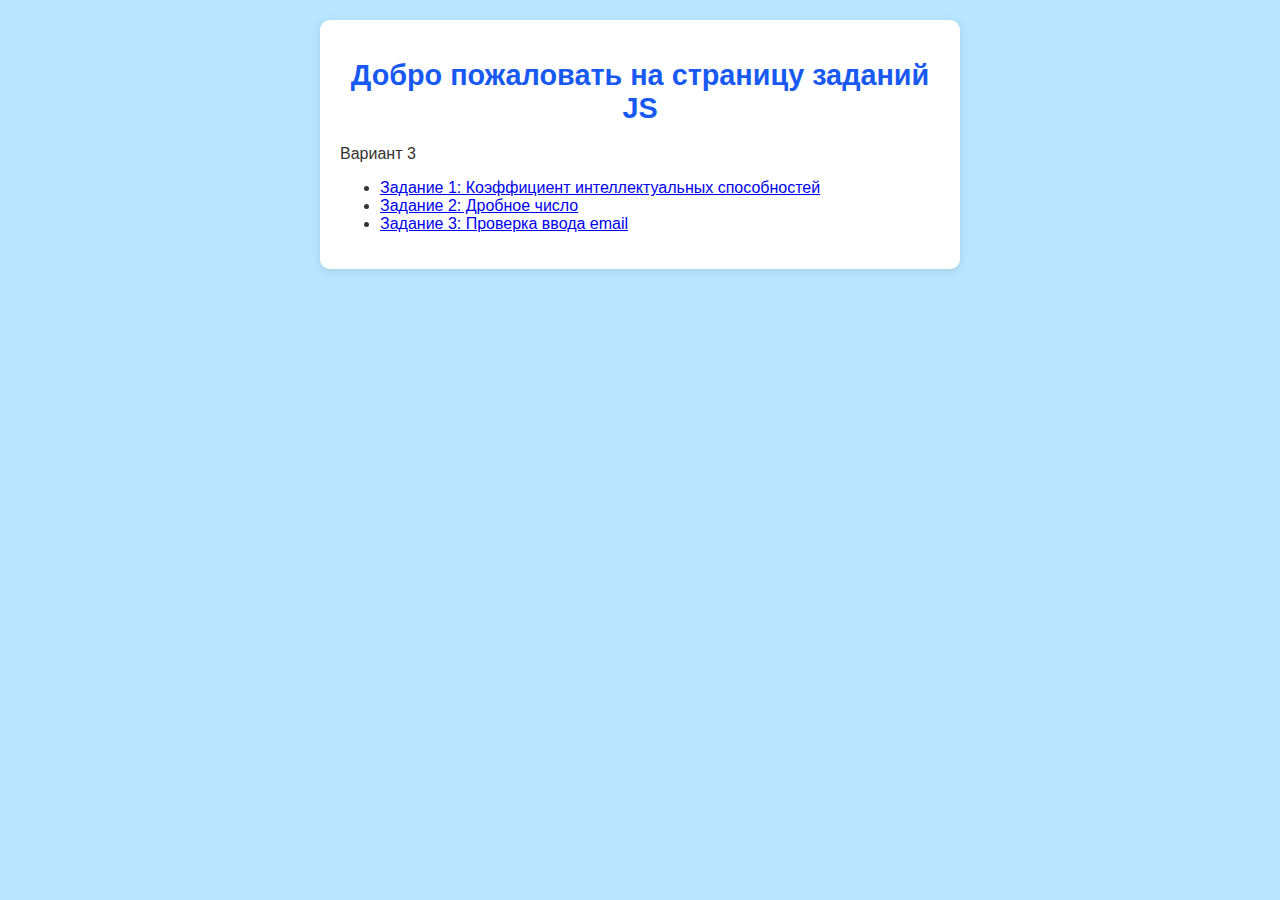
<file: index.html>
<!DOCTYPE html>
<html lang="ru">
<head>
    <meta charset="UTF-8">
    <meta name="viewport" content="width=device-width, initial-scale=1.0">
    <title>Задания</title>
    <link rel="stylesheet" href="css/style.css">
</head>
<body>
    <div class="container">
        <h1>Добро пожаловать на страницу заданий JS</h1>
        <p>Вариант 3</p>
        <ul>
            <li><a href="n1.html">Задание 1: Коэффициент интеллектуальных способностей</a></li>
            <li><a href="n2.html">Задание 2: Дробное число</a></li>
            <li><a href="n3.html">Задание 3: Проверка ввода email</a></li>
        </ul>
    </div>
</body>
</html>
</file>
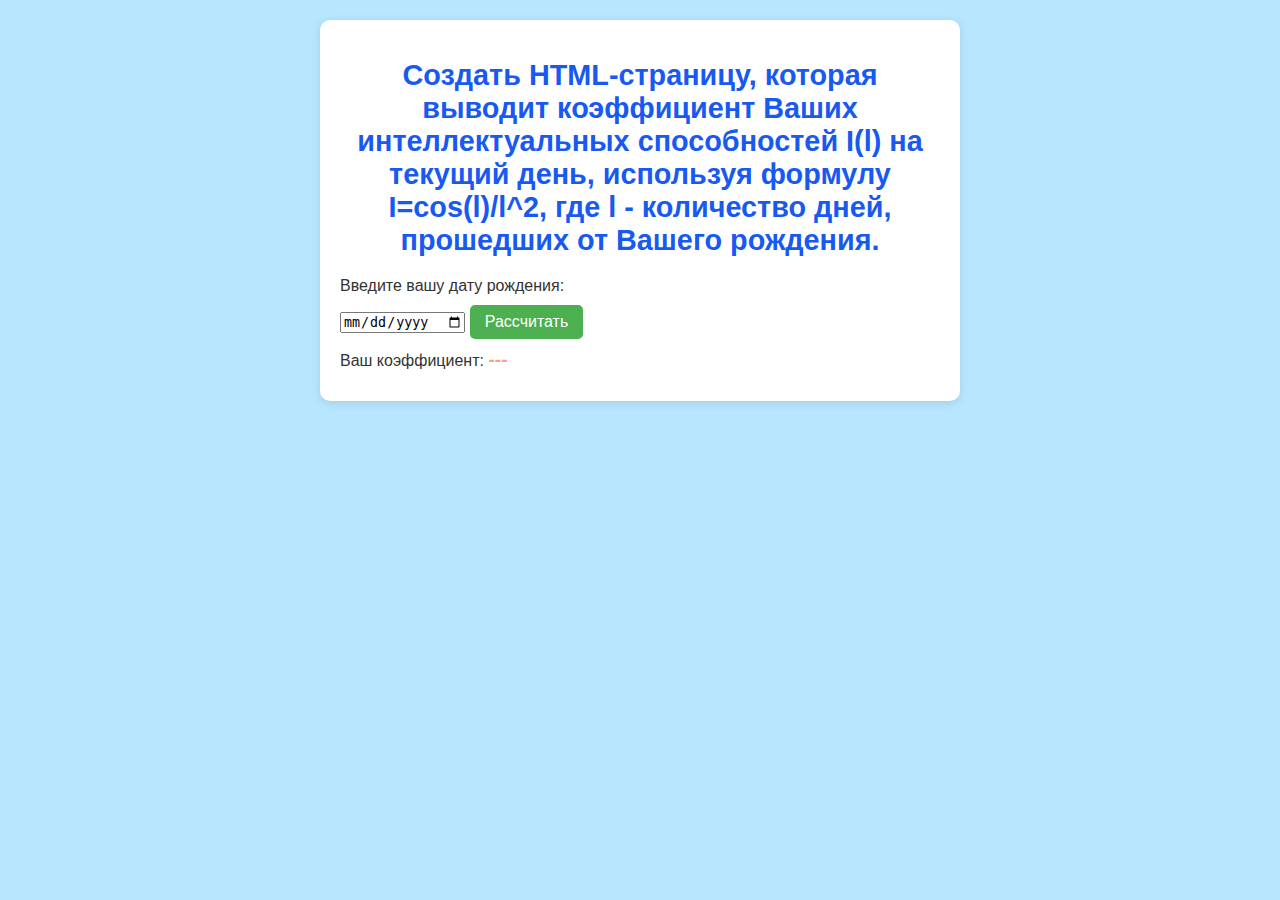
<file: n1.html>
<!DOCTYPE html>
<html lang="en">
<head>
    <meta charset="UTF-8">
    <meta name="viewport" content="width=device-width, initial-scale=1.0">
    <title>Задания</title>
    <link rel="stylesheet" href="css/style.css">
</head>
<body>
    <div class="container">
        <h1>Создать HTML-страницу, которая выводит коэффициент Ваших интеллектуальных способностей I(l) на текущий день, используя формулу 

            I=cos(l)/l^2,
            где l - количество дней, прошедших от Вашего рождения. </h1>
           <p>Введите вашу дату рождения:</p>
           <input type="date" id="birthDate">
           <button onclick="calculateIQ()">Рассчитать</button>
           <p>Ваш коэффициент: <span id="iqValue">---</span></p>
    </div>
    <script>
        function calculateIQ() {
            let birthDate = document.getElementById('birthDate').value;
            if (!birthDate) {
                alert('Введите дату рождения!');
                return;
            }
            let birthDateObj = new Date(birthDate);
            let currentDate = new Date();
            let daysLived = Math.floor((currentDate - birthDateObj) / (1000 * 60 * 60 * 24));

            if (daysLived <= 0) {
                alert('Дата рождения не может быть в будущем!');
                return;
            }
            let iq = Math.cos(daysLived) / (daysLived ** 2);
            document.getElementById('iqValue').textContent = iq.toFixed(6);
        }
    </script>
</body>
</html>
</file>
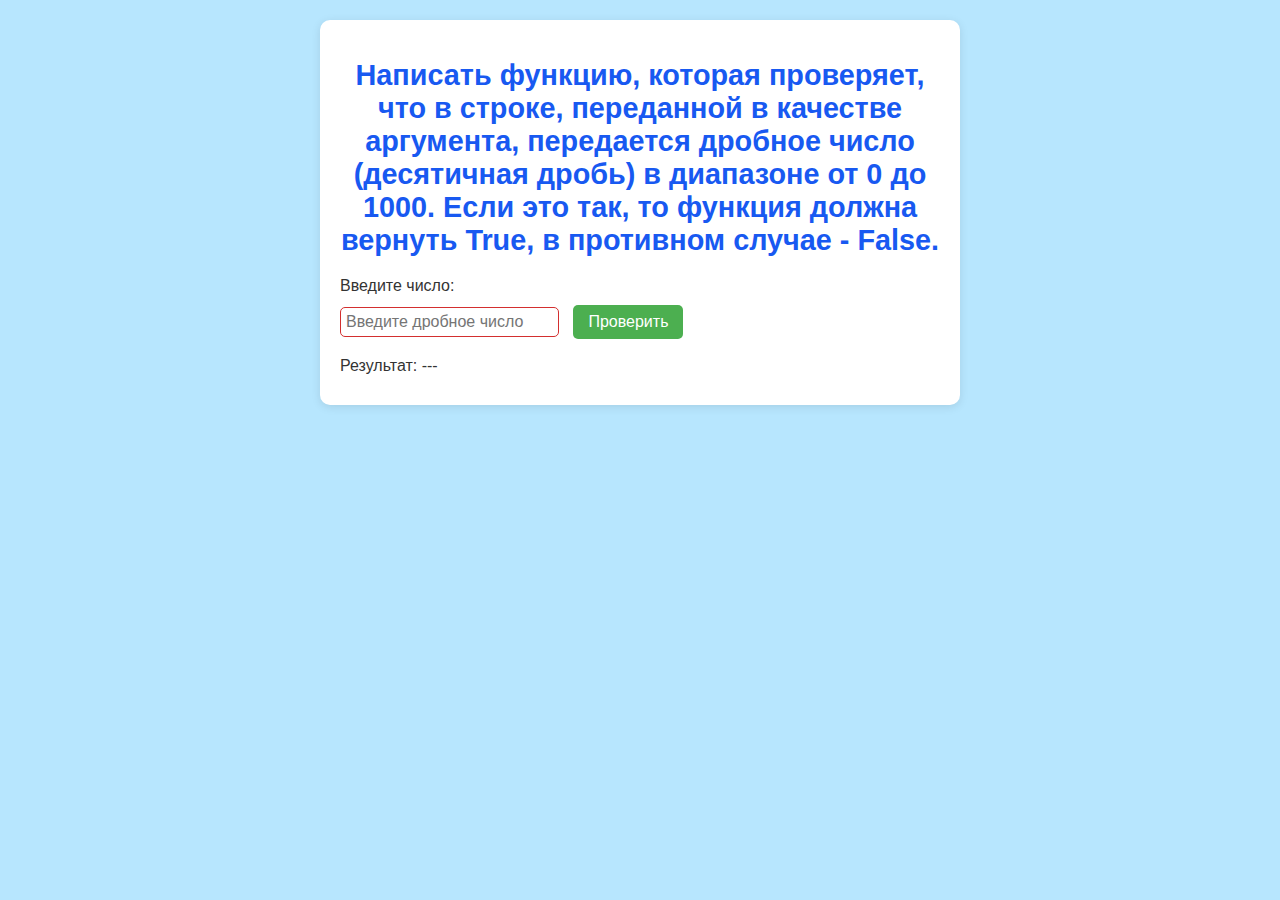
<file: n2.html>
<!DOCTYPE html>
<html lang="en">
<head>
    <meta charset="UTF-8">
    <meta name="viewport" content="width=device-width, initial-scale=1.0">
    <title>Задания</title>
    <link rel="stylesheet" href="css/style.css">
</head>
<body>
    <div class="container">
        <h1>Написать функцию, которая проверяет, что в строке, переданной в качестве аргумента, передается дробное число (десятичная дробь) в диапазоне от 0 до 1000. Если это так, то функция должна вернуть True, в противном случае - False. </h1>
        <p>Введите число:</p>
        <input type="text" id="numberInput" placeholder="Введите дробное число">
        <button onclick="checkFraction()">Проверить</button>
        <p>Результат: <span id="result">---</span></p>
    </div>
    <script>
        function checkFraction() {
            let input = document.getElementById('numberInput').value.trim();
            let isValid = isFractionInRange(input);
            document.getElementById('result').textContent = isValid ? 'True' : 'False';
        }
        function isFractionInRange(value) {
            let number = parseFloat(value); 
            if (!isNaN(number) && value.includes('.') && number > 0 && number < 1000) {
                return true;
            }
            return false;
        }
    </script>
</body>
</html>
</file>
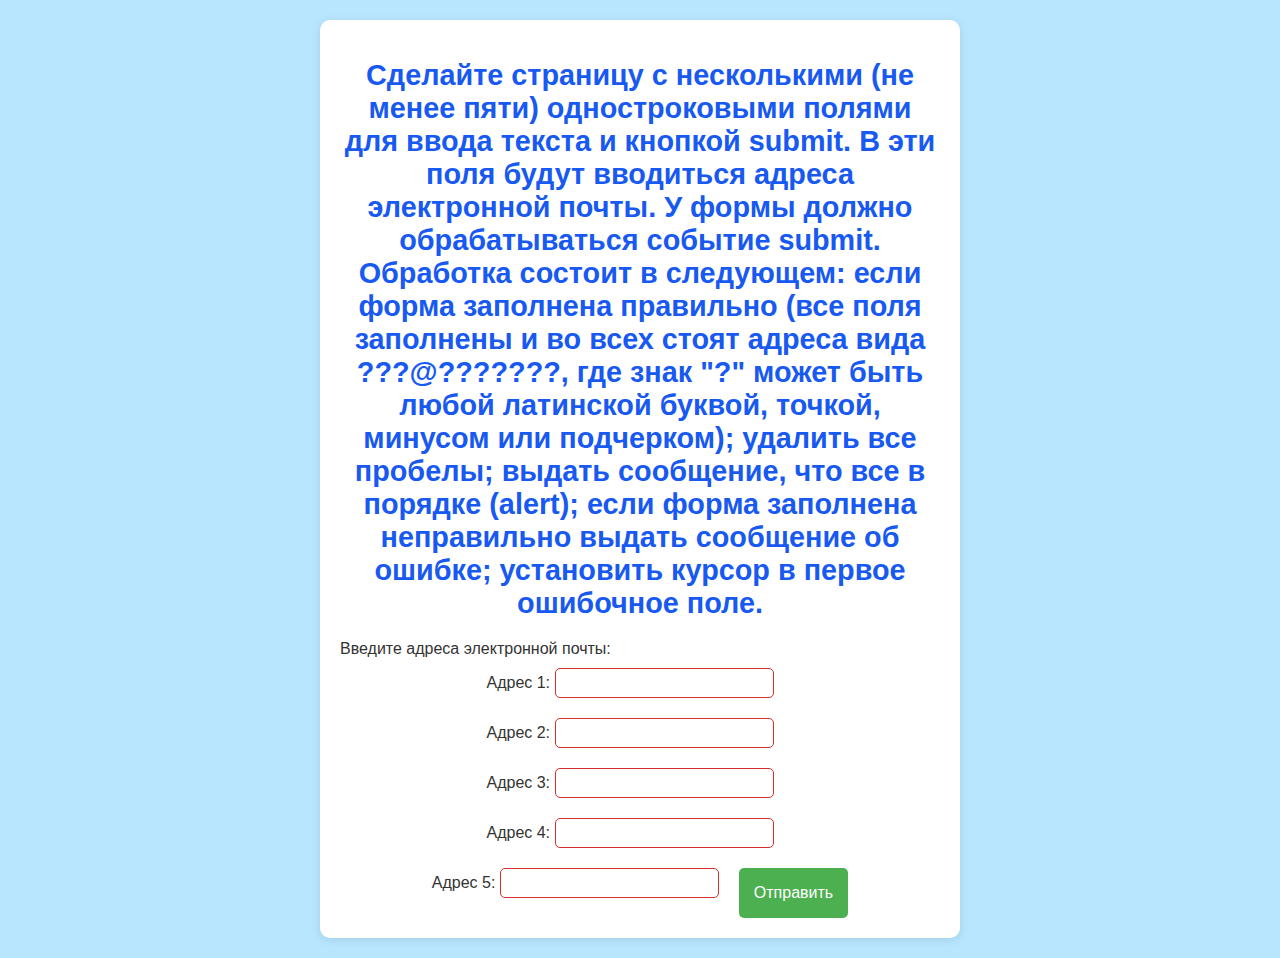
<file: n3.html>
<!DOCTYPE html>
<html lang="en">
<head>
    <meta charset="UTF-8">
    <meta name="viewport" content="width=device-width, initial-scale=1.0">
    <title>Задания</title>
    <link rel="stylesheet" href="css/style.css">
</head>
<body>
    <div class="container">
        <h1> Сделайте страницу с несколькими (не менее пяти) одностроковыми полями для ввода текста и кнопкой submit. В эти поля будут вводиться адреса электронной почты. 
            У формы должно обрабатываться событие submit. Обработка состоит в следующем: 
            если форма заполнена правильно (все поля заполнены и во всех стоят адреса вида ???@???????, где знак "?" может быть любой латинской буквой, точкой, минусом или подчерком); 
            удалить все пробелы; 
            выдать сообщение, что все в порядке (alert); 
            если форма заполнена неправильно 
            выдать сообщение об ошибке; 
            установить курсор в первое ошибочное поле. 
            </h1>
        <p>Введите адреса электронной почты:</p>
        
        <form id="emailForm">
            <label>Адрес 1: <input type="text" name="email"></label>
            <label>Адрес 2: <input type="text" name="email"></label>
            <label>Адрес 3: <input type="text" name="email"></label>
            <label>Адрес 4: <input type="text" name="email"></label>
            <label>Адрес 5: <input type="text" name="email"></label>
            <button type="submit">Отправить</button>
        </form>
    </div>
    <script>
        document.getElementById("emailForm").addEventListener("submit", function(event) {
            event.preventDefault();
            let inputs = document.querySelectorAll("input[name='email']");
            let isValid = true;
            let firstErrorField = null;
            for (let input of inputs) {
                input.value = input.value.trim(); 
                let email = input.value;
                let emailRegex = /^[a-zA-Z0-9._-]+@[a-zA-Z0-9.-]+\.[a-zA-Z]{2,6}$/;

                if (!email || !emailRegex.test(email)) {
                    isValid = false;
                    if (!firstErrorField) firstErrorField = input;  
                }
            }
            if (isValid) {
                alert("Все в порядке! Все поля заполнены правильно.");
            } else {
                alert("Ошибка: заполните все поля корректно.");
                firstErrorField.focus(); 
            }
        });
    </script>
</body>
</html>
</file>
<file: css/style.css>
body {
    font-family: 'Arial', sans-serif;
    background-color: #b7e6fe; 
    color: #333; 
    margin: 0;
    padding: 20px;
}

h1 {
    font-size: 1.8rem; 
    color: #1859f1; 
    text-align: center; 
    margin-bottom: 20px; 
}

p {
    font-size: 1rem; 
    margin: 10px 0; 
}

form {
    display: flex; 
    flex-wrap: wrap; 
    justify-content: center; 
}

form label {
    margin-right: 10px; 
    margin-bottom: 10px; 
}

input[type="text"] {
    font-size: 1rem; 
    padding: 5px; 
    border: 1px solid #d32f2f; 
    border-radius: 5px; 
    margin-right: 10px; 
    margin-bottom: 10px; 
}

button {
    font-size: 1rem; 
    padding: 8px 15px; 
    background-color: #4CAF50; 
    color: white; 
    border: none; 
    border-radius: 5px; 
    cursor: pointer; 
    transition: background-color 0.3s; 
}

button:hover {
    background-color: #45a049; 
}

#iqValue {
    font-weight: bold; 
    color: #faa186; 
    font-size: 1.2rem; 
}

.container {
    max-width: 600px; 
    margin: 0 auto; 
    padding: 20px; 
    background: white; 
    box-shadow: 0 2px 10px rgba(0, 0, 0, 0.1); 
    border-radius: 10px; 
}
</file>
